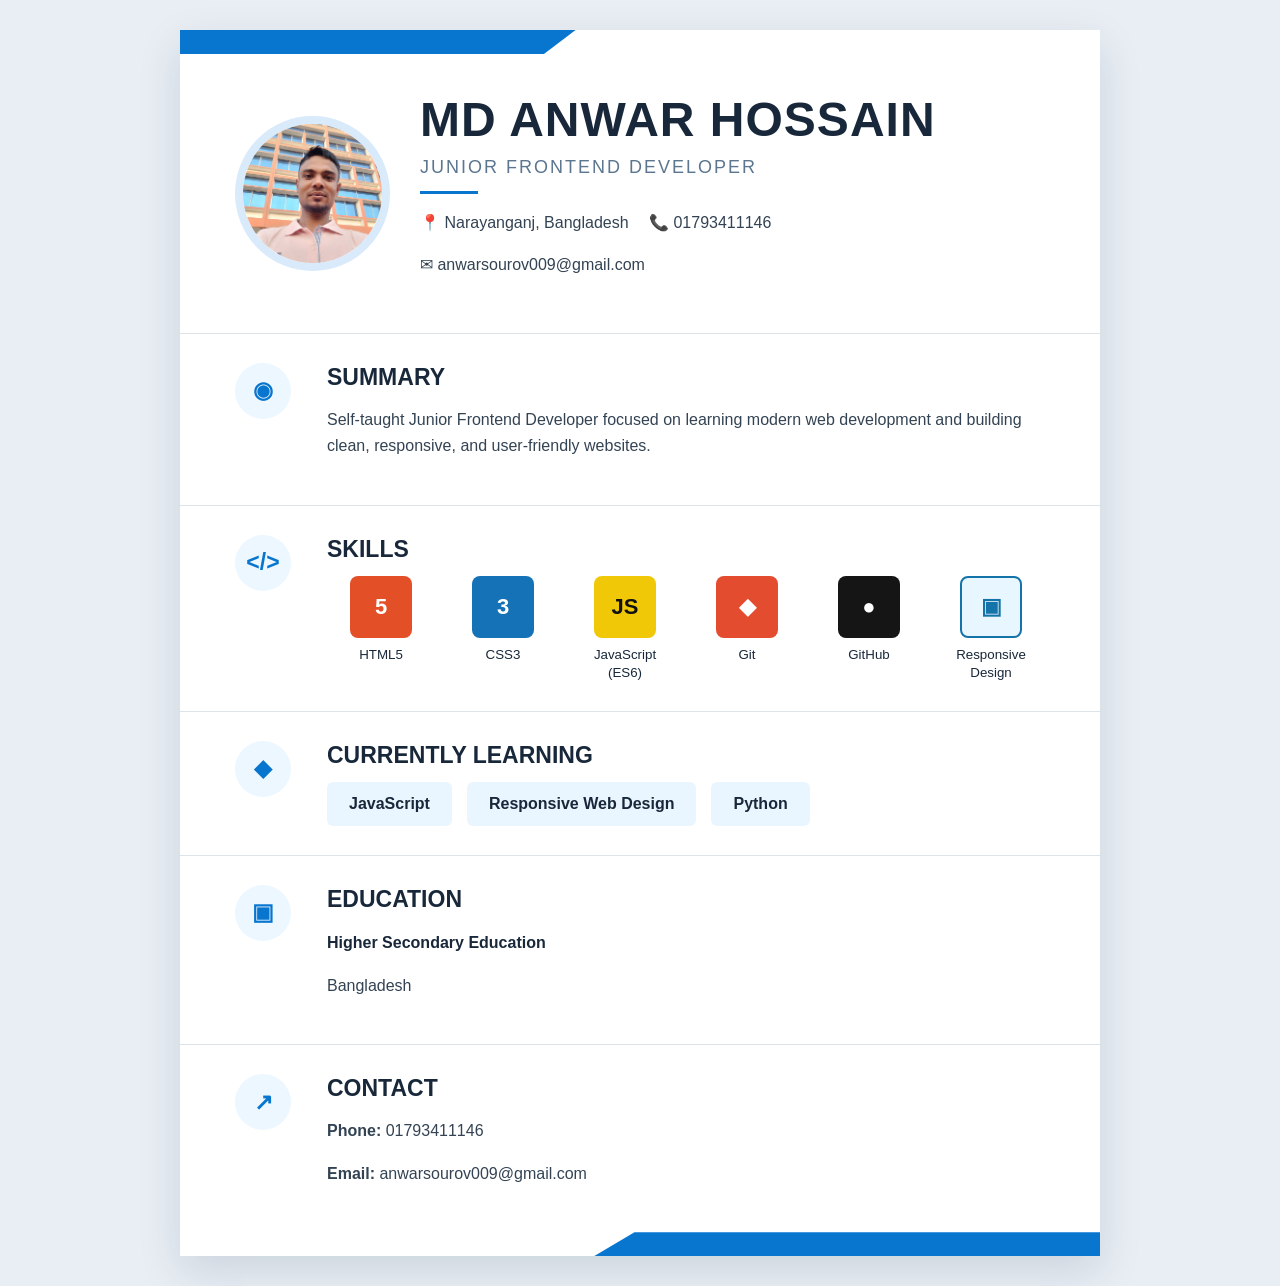
<file: index.html>
<!doctype html>
<html lang="en">
  <head>
    <meta charset="UTF-8" />
    <meta name="viewport" content="width=device-width,initial-scale=1" />
    <title>MD Anwar Hossain | Junior Frontend Developer</title>
    <link rel="stylesheet" href="style.css" />
  </head>
  <body>
    <main class="page">
      <div class="top"></div>
      <header>
        <img src="profile.jpg" alt="MD Anwar Hossain" />
        <div>
          <h1>MD ANWAR HOSSAIN</h1>
          <h2>JUNIOR FRONTEND DEVELOPER</h2>
          <i></i>
          <p>
            📍 Narayanganj, Bangladesh　 📞
            <a href="tel:+8801793411146">01793411146</a>
          </p>
          <p>
            ✉
            <a href="mailto:anwarsourov009@gmail.com"
              >anwarsourov009@gmail.com</a
            >
          </p>
        </div>
      </header>
      <section>
        <aside>◉</aside>
        <article>
          <h3>SUMMARY</h3>
          <p>
            Self-taught Junior Frontend Developer focused on learning modern web
            development and building clean, responsive, and user-friendly
            websites.
          </p>
        </article>
      </section>
      <section>
        <aside>&lt;/&gt;</aside>
        <article>
          <h3>SKILLS</h3>
          <div class="skills">
            <div><b>5</b><small>HTML5</small></div>
            <div><b>3</b><small>CSS3</small></div>
            <div>
              <b>JS</b><small>JavaScript<br />(ES6)</small>
            </div>
            <div><b>◆</b><small>Git</small></div>
            <div><b>●</b><small>GitHub</small></div>
            <div>
              <b>▣</b><small>Responsive<br />Design</small>
            </div>
          </div>
        </article>
      </section>
      <section>
        <aside>◆</aside>
        <article>
          <h3>CURRENTLY LEARNING</h3>
          <div class="learning">
            <span>JavaScript</span><span>Responsive Web Design</span
            ><span>Python</span>
          </div>
        </article>
      </section>
      <section>
        <aside>▣</aside>
        <article>
          <h3>EDUCATION</h3>
          <h4>Higher Secondary Education</h4>
          <p>Bangladesh</p>
        </article>
      </section>
      <section>
        <aside>↗</aside>
        <article>
          <h3>CONTACT</h3>
          <p><b>Phone:</b> <a href="tel:+8801793411146">01793411146</a></p>
          <p>
            <b>Email:</b>
            <a href="mailto:anwarsourov009@gmail.com"
              >anwarsourov009@gmail.com</a
            >
          </p>
        </article>
      </section>
      <div class="bottom"></div>
    </main>
  </body>
</html>
</file>
<file: style.css>
* {
  box-sizing: border-box;
}
body {
  margin: 0;
  padding: 30px 14px;
  background: #e9eef4;
  color: #18283a;
  font-family: Arial, sans-serif;
}
.page {
  max-width: 920px;
  margin: auto;
  background: #fff;
  box-shadow: 0 15px 40px #12304922;
  overflow: hidden;
}
.top {
  height: 24px;
  width: 43%;
  background: #0875cf;
  clip-path: polygon(0 0, 100% 0, 92% 100%, 0 100%);
}
header {
  display: flex;
  align-items: center;
  gap: 30px;
  padding: 38px 55px;
}
header img {
  width: 155px;
  height: 155px;
  flex: 0 0 155px;
  border-radius: 50%;
  object-fit: cover;
  object-position: center 28%;
  border: 8px solid #d9eafb;
}
h1 {
  font-size: clamp(28px, 5vw, 48px);
  margin: 0;
  letter-spacing: 1px;
}
h2 {
  color: #5c7690;
  font-size: 18px;
  font-weight: 500;
  letter-spacing: 2px;
  margin: 10px 0;
}
i {
  display: block;
  width: 58px;
  height: 3px;
  background: #0875cf;
  margin: 13px 0;
}
p {
  color: #334353;
  line-height: 1.65;
}
a {
  text-decoration: none;
  color: inherit;
}
section {
  display: grid;
  grid-template-columns: 72px 1fr;
  gap: 20px;
  padding: 29px 55px;
  border-top: 1px solid #dce3e9;
}
aside {
  width: 56px;
  height: 56px;
  border-radius: 50%;
  display: grid;
  place-items: center;
  background: #edf7ff;
  color: #0875cf;
  font-size: 23px;
  font-weight: bold;
}
h3 {
  font-size: 23px;
  margin: 1px 0 13px;
}
.skills {
  display: grid;
  grid-template-columns: repeat(6, 1fr);
  gap: 14px;
  text-align: center;
}
.skills b {
  width: 62px;
  height: 62px;
  margin: auto auto 8px;
  display: grid;
  place-items: center;
  border-radius: 8px;
  background: #0875cf;
  color: #fff;
  font-size: 22px;
}
.skills div:nth-child(1) b {
  background: #e34f26;
}
.skills div:nth-child(2) b {
  background: #1572b6;
}
.skills div:nth-child(3) b {
  background: #f0c808;
  color: #111;
}
.skills div:nth-child(4) b {
  background: #e44c30;
}
.skills div:nth-child(5) b {
  background: #151515;
}
.skills div:nth-child(6) b {
  background: #e8f6ff;
  color: #1474a9;
  border: 2px solid #1474a9;
}
.skills small {
  display: block;
  line-height: 1.35;
}
.learning {
  display: flex;
  flex-wrap: wrap;
  gap: 15px;
}
.learning span {
  background: #eaf6ff;
  padding: 13px 22px;
  border-radius: 6px;
  font-weight: 600;
}
.bottom {
  height: 24px;
  width: 55%;
  margin-left: auto;
  background: #0875cf;
  clip-path: polygon(8% 0, 100% 0, 100% 100%, 0 100%);
}
@media (max-width: 700px) {
  body {
    padding: 0;
  }
  header {
    padding: 30px 25px;
    gap: 18px;
  }
  header img {
    width: 105px;
    height: 105px;
    flex-basis: 105px;
    border-width: 5px;
  }
  h1 {
    font-size: 25px;
  }
  h2 {
    font-size: 12px;
    letter-spacing: 1px;
  }
  header p {
    font-size: 12px;
    margin: 4px 0;
  }
  section {
    grid-template-columns: 48px 1fr;
    gap: 14px;
    padding: 24px 25px;
  }
  aside {
    width: 44px;
    height: 44px;
    font-size: 18px;
  }
  .skills {
    grid-template-columns: repeat(3, 1fr);
    gap: 15px 8px;
  }
}
@media (max-width: 420px) {
  header {
    align-items: flex-start;
  }
  header img {
    width: 82px;
    height: 82px;
    flex-basis: 82px;
  }
  .skills {
    grid-template-columns: repeat(2, 1fr);
  }
}
</file>
